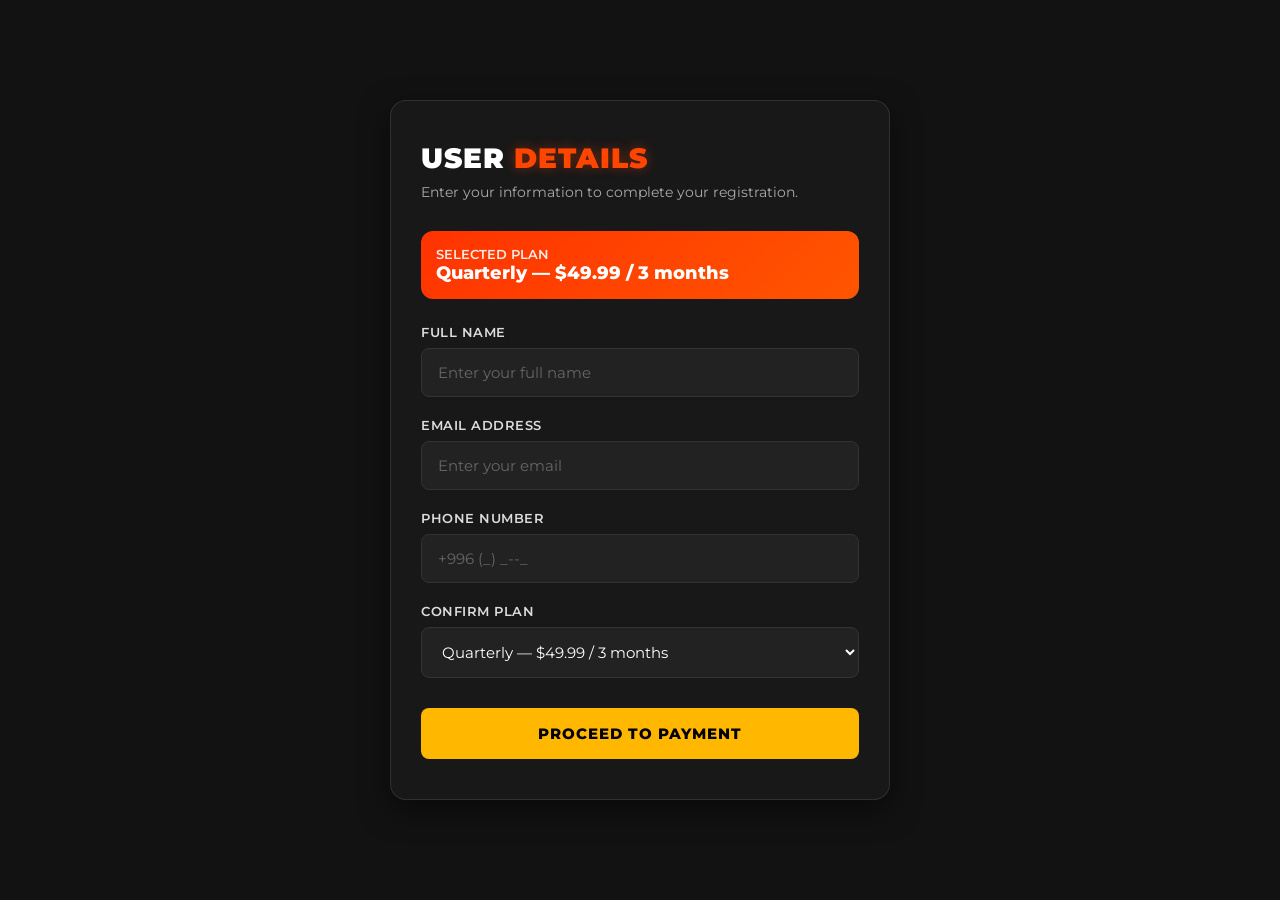
<file: miku.html>
<!DOCTYPE html>
<html lang="ru">
<head>
    <meta charset="UTF-8">
    <meta name="viewport" content="width=device-width, initial-scale=1.0">
    <title>Registration - Membership Program</title>
    <link href="https://fonts.googleapis.com/css2?family=Montserrat:wght@400;600;800;900&display=swap" rel="stylesheet">
    <style>
        * {
            box-sizing: border-box;
            margin: 0;
            padding: 0;
            font-family: 'Montserrat', sans-serif;
        }

        body {
            background-color: #121212;
            color: #ffffff;
            display: flex;
            justify-content: center;
            align-items: center;
            min-height: 100vh;
            padding: 20px;
        }

        .container {
            width: 100%;
            max-width: 500px;
            background: #181818;
            border: 1px solid rgba(255, 255, 255, 0.1);
            border-radius: 16px;
            padding: 40px 30px;
            box-shadow: 0 10px 30px rgba(0, 0, 0, 0.5);
        }

        /* Стиль заголовка как на скриншоте (MEMBERSHIP PROGRAM) */
        .title {
            font-size: 28px;
            font-weight: 900;
            text-transform: uppercase;
            letter-spacing: 1px;
            margin-bottom: 8px;
            color: #ffffff;
        }

        .title span {
            color: #ff4500; /* Ярко-оранжевый / красный акцент */
            text-shadow: 0 0 12px rgba(255, 69, 0, 0.4);
        }

        .subtitle {
            font-size: 14px;
            color: #aaaaaa;
            margin-bottom: 30px;
            font-weight: 400;
        }

        /* Форма ввода */
        .form-group {
            margin-bottom: 20px;
            text-align: left;
        }

        .form-group label {
            display: block;
            font-size: 13px;
            font-weight: 600;
            color: #dddddd;
            margin-bottom: 8px;
            text-transform: uppercase;
            letter-spacing: 0.5px;
        }

        .form-group input,
        .form-group select {
            width: 100%;
            padding: 14px 16px;
            background-color: #222222;
            border: 1px solid #333333;
            border-radius: 8px;
            color: #ffffff;
            font-size: 15px;
            outline: none;
            transition: all 0.3s ease;
        }

        .form-group input:focus,
        .form-group select:focus {
            border-color: #ff4500;
            box-shadow: 0 0 8px rgba(255, 69, 0, 0.4);
            background-color: #282828;
        }

        .form-group input::placeholder {
            color: #666666;
        }

        /* Главная кнопка в стиле CHOOSE PLAN (ярко-жёлтая/оранжевая) */
        .submit-btn {
            width: 100%;
            padding: 16px;
            background-color: #ffb700; /* Жёлто-оранжевый цвет кнопки */
            color: #000000;
            font-size: 15px;
            font-weight: 800;
            text-transform: uppercase;
            border: none;
            border-radius: 8px;
            cursor: pointer;
            margin-top: 10px;
            letter-spacing: 1px;
            transition: transform 0.2s ease, background-color 0.2s ease, box-shadow 0.2s ease;
        }

        .submit-btn:hover {
            background-color: #ffa200;
            transform: translateY(-2px);
            box-shadow: 0 5px 15px rgba(255, 183, 0, 0.3);
        }

        .submit-btn:active {
            transform: translateY(0);
        }

        /* Акцентная плашка сверху формы (как выделенная карточка Quarterly) */
        .highlight-card {
            background: linear-gradient(135deg, #ff3300, #ff5500);
            border-radius: 12px;
            padding: 15px;
            margin-bottom: 25px;
            color: #ffffff;
        }

        .highlight-card p {
            font-size: 13px;
            font-weight: 600;
            opacity: 0.9;
        }

        .highlight-card h3 {
            font-size: 18px;
            font-weight: 800;
        }
    </style>
</head>
<body>

    <div class="container">
        <!-- Заголовок страницы -->
        <h1 class="title">USER <span>DETAILS</span></h1>
        <p class="subtitle">Enter your information to complete your registration.</p>

        <!-- Блок выбранного тарифа в стиле ярко-красной карточки -->
        <div class="highlight-card">
            <p>SELECTED PLAN</p>
            <h3>Quarterly — $49.99 / 3 months</h3>
        </div>

        <!-- Форма для ввода данных -->
        <form action="#" method="POST">
            <div class="form-group">
                <label for="fullname">Full Name</label>
                <input type="text" id="fullname" name="fullname" placeholder="Enter your full name" required>
            </div>

            <div class="form-group">
                <label for="email">Email Address</label>
                <input type="email" id="email" name="email" placeholder="Enter your email" required>
            </div>

            <div class="form-group">
                <label for="phone">Phone Number</label>
                <input type="tel" id="phone" name="phone" placeholder="+996 (_) _--_" required>
            </div>

            <div class="form-group">
                <label for="plan">Confirm Plan</label>
                <select id="plan" name="plan">
                    <option value="monthly">Monthly — $19.99 / month</option>
                    <option value="quarterly" selected>Quarterly — $49.99 / 3 months</option>
                    <option value="yearly">Yearly — $99.99 / year</option>
                </select>
            </div>

            <!-- Кнопка отправки -->
            <button type="submit" class="submit-btn">PROCEED TO PAYMENT</button>
        </form>
    </div>

</body>
</html>
</file>
